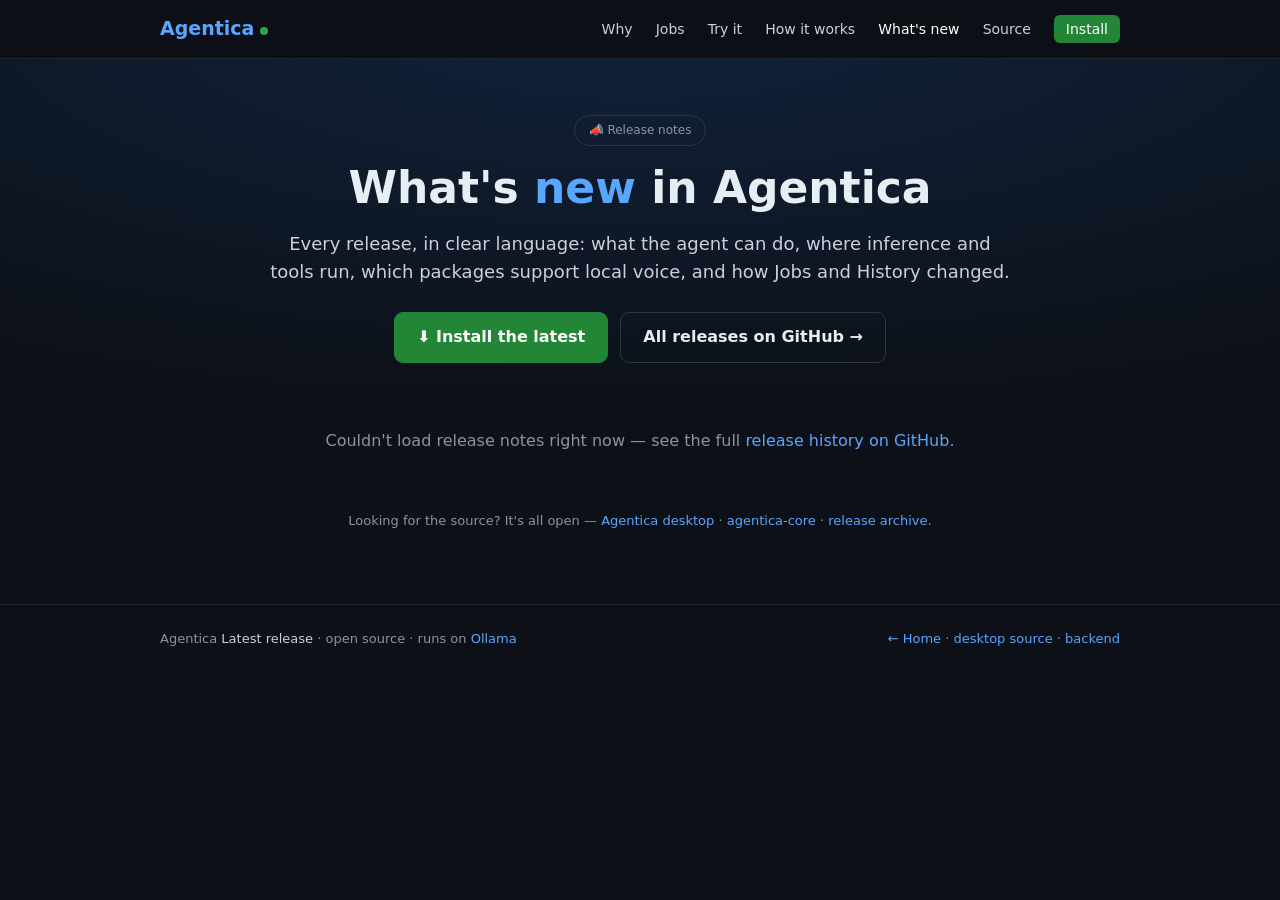
<file: docs/releases.html>
<!doctype html>
<html lang="en">
<head>
<meta charset="utf-8" />
<meta name="viewport" content="width=device-width, initial-scale=1" />
<title>Agentica — Release notes &amp; what's new</title>
<meta name="description" content="What's new in Agentica — release notes for the open-source agent desktop: tool-using Chat and Voice, independent model/workspace machines, and tracked local, SSH, or SLURM Jobs." />
<link rel="canonical" href="https://agenticaai.vercel.app/releases" />
<meta name="theme-color" content="#0d1117" />
<link rel="icon" type="image/png" href="favicon.png" />
<link rel="apple-touch-icon" href="favicon.png" />
<meta name="robots" content="index, follow" />
<!-- Open Graph / Twitter -->
<meta property="og:type" content="website" />
<meta property="og:site_name" content="Agentica" />
<meta property="og:title" content="Agentica — Release notes &amp; what's new" />
<meta property="og:description" content="Release notes for Agentica, the free desktop app for private tool-using AI on hardware you own." />
<meta property="og:url" content="https://agenticaai.vercel.app/releases" />
<meta property="og:image" content="https://agenticaai.vercel.app/img/chat-agentic.png" />
<meta name="twitter:card" content="summary_large_image" />
<meta name="twitter:title" content="Agentica — Release notes &amp; what's new" />
<meta name="twitter:description" content="Release notes for private agents, local voice, split model/workspace targets, and tracked Jobs." />
<meta name="twitter:image" content="https://agenticaai.vercel.app/img/plan.png" />
<link rel="stylesheet" href="style.css" />
</head>
<body>
<header>
  <div class="wrap nav">
    <a class="logo" href="index.html">Agentica<span class="dot"></span></a>
    <nav>
      <a href="index.html#why">Why</a>
      <a href="index.html#jobs">Jobs</a>
      <a href="index.html#try">Try it</a>
      <a href="index.html#how">How it works</a>
      <a href="releases.html" aria-current="page">What's new</a>
      <a href="https://github.com/Bowen-AI/Agentica">Source</a>
      <a class="navdl" href="index.html#install">Install</a>
    </nav>
  </div>
</header>

<a id="top"></a>
<section class="hero rel-hero">
  <div class="wrap">
    <div class="pill">📣 Release notes</div>
    <h1>What's <span>new</span> in Agentica</h1>
    <p class="lede">
      Every release, in clear language: what the agent can do, where inference and tools run,
      which packages support local voice, and how Jobs and History changed.
    </p>
    <div class="rel-actions">
      <a class="btn primary" href="index.html#install">⬇ Install the latest</a>
      <a class="btn" href="https://github.com/Bowen-AI/agentica-releases/releases">All releases on GitHub →</a>
    </div>
  </div>
</section>

<main class="wrap rel-wrap">
  <ol class="rel-list" id="rel-list" aria-live="polite">
    <li class="rel-loading" id="rel-loading">Loading release notes…</li>
  </ol>
  <noscript><p class="rel-fallback">Enable JavaScript, or see the full
    <a href="https://github.com/Bowen-AI/agentica-releases/releases">release history on GitHub</a>.</p></noscript>
  <p class="rel-foot">Looking for the source? It's all open —
    <a href="https://github.com/Bowen-AI/Agentica">Agentica desktop</a> ·
    <a href="https://github.com/Bowen-AI/agentica-core">agentica-core</a> ·
    <a href="https://github.com/Bowen-AI/agentica-releases/releases">release archive</a>.</p>
</main>

<footer>
  <div class="wrap">
    <span>Agentica <a class="app-version" href="https://github.com/Bowen-AI/agentica-releases/releases/latest">Latest release</a> · open source · runs on <a href="https://ollama.com">Ollama</a></span>
    <span><a href="index.html">← Home</a> · <a href="https://github.com/Bowen-AI/Agentica">desktop source</a> · <a href="https://github.com/Bowen-AI/agentica-core">backend</a></span>
  </div>
</footer>

<script>
/* Release-notes page — renders the GitHub release notes for Bowen-AI/agentica-releases.
   Single source of truth: the GitHub release body (markdown). Self-updates each release. */
(function () {
  "use strict";
  var REPO = "Bowen-AI/agentica-releases";
  var SENT = String.fromCharCode(0); // sentinel that cannot occur in release text
  var listEl = document.getElementById("rel-list");

  /* --- tiny, dependency-free markdown renderer (headings, bold, code, lists, links, quotes, hr) --- */
  function esc(s) { return s.replace(/&/g, "&amp;").replace(/</g, "&lt;").replace(/>/g, "&gt;"); }
  function inl(s) {
    var codes = [];
    s = s.replace(/`([^`]+)`/g, function (m, c) { codes.push(c); return SENT + (codes.length - 1) + SENT; });
    s = esc(s);
    s = s.replace(/\*\*([^*]+)\*\*/g, "<strong>$1</strong>");
    s = s.replace(/\[([^\]]+)\]\(([^)\s]+)\)/g,
      function (m, t, u) { return '<a href="' + u + '" rel="noopener" target="_blank">' + t + "</a>"; });
    s = s.replace(new RegExp(SENT + "(\\d+)" + SENT, "g"),
      function (m, n) { return "<code>" + esc(codes[+n]) + "</code>"; });
    return s;
  }
  function mdToHtml(md) {
    var lines = (md || "").replace(/\r\n?/g, "\n").split("\n");
    var out = [], i = 0;
    function li(rx) {
      var items = [];
      while (i < lines.length && rx.test(lines[i])) { items.push("<li>" + inl(lines[i].replace(rx, "")) + "</li>"); i++; }
      return items.join("");
    }
    while (i < lines.length) {
      var line = lines[i];
      if (/^```/.test(line)) {
        var buf = []; i++;
        while (i < lines.length && !/^```/.test(lines[i])) { buf.push(lines[i]); i++; }
        i++; out.push("<pre><code>" + esc(buf.join("\n")) + "</code></pre>"); continue;
      }
      var h = line.match(/^(#{1,6})\s+(.*)$/);
      if (h) { var lv = h[1].length; out.push("<h" + lv + ">" + inl(h[2]) + "</h" + lv + ">"); i++; continue; }
      if (/^\s*([-*_])\1\1+\s*$/.test(line)) { out.push("<hr>"); i++; continue; }
      if (/^>\s?/.test(line)) {
        var q = [];
        while (i < lines.length && /^>\s?/.test(lines[i])) { q.push(lines[i].replace(/^>\s?/, "")); i++; }
        out.push("<blockquote>" + mdToHtml(q.join("\n")) + "</blockquote>"); continue;
      }
      if (/^\s*[-*+]\s+/.test(line)) { out.push("<ul>" + li(/^\s*[-*+]\s+/) + "</ul>"); continue; }
      if (/^\s*\d+\.\s+/.test(line)) { out.push("<ol>" + li(/^\s*\d+\.\s+/) + "</ol>"); continue; }
      if (/^\s*$/.test(line)) { i++; continue; }
      var p = [];
      while (i < lines.length && !/^\s*$/.test(lines[i]) && !/^(#{1,6})\s/.test(lines[i]) &&
             !/^```/.test(lines[i]) && !/^>\s?/.test(lines[i]) &&
             !/^\s*[-*+]\s+/.test(lines[i]) && !/^\s*\d+\.\s+/.test(lines[i])) { p.push(lines[i]); i++; }
      out.push("<p>" + inl(p.join(" ")) + "</p>");
    }
    return out.join("\n");
  }

  function fmtDate(iso) {
    try { return new Date(iso).toLocaleDateString(undefined, { year: "numeric", month: "long", day: "numeric" }); }
    catch (e) { return ""; }
  }
  function platforms(assets) {
    var has = function (re) { for (var i = 0; i < assets.length; i++) if (re.test(assets[i].name)) return true; return false; };
    var out = [];
    if (has(/mac-arm64/)) out.push("macOS · Apple Silicon");
    if (has(/mac-x64/)) out.push("macOS · Intel");
    if (has(/linux-x64/)) out.push("Linux · x64");
    return out;
  }

  function render(rels) {
    var pub = [];
    for (var i = 0; i < rels.length; i++) if (!rels[i].draft) pub.push(rels[i]);
    if (!pub.length) { listEl.innerHTML = '<li class="rel-loading">No releases published yet.</li>'; return; }
    var html = "";
    for (var j = 0; j < pub.length; j++) {
      var r = pub[j];
      var latest = j === 0;
      var body = (r.body && r.body.trim()) ? mdToHtml(r.body) : '<p class="rel-nobody">No notes for this release.</p>';
      var plats = platforms(r.assets || []);
      html +=
        '<li class="rel-card' + (latest ? " latest" : "") + '" id="' + esc(r.tag_name) + '">' +
          '<div class="rel-head">' +
            '<a class="rel-tag" href="' + r.html_url + '" rel="noopener" target="_blank">' + esc(r.tag_name) + "</a>" +
            (latest ? '<span class="rel-badge">Latest</span>' : "") +
            '<span class="rel-date">' + fmtDate(r.published_at || r.created_at) + "</span>" +
          "</div>" +
          (r.name && r.name !== r.tag_name ? '<h2 class="rel-name">' + esc(r.name) + "</h2>" : "") +
          '<div class="rel-body">' + body + "</div>" +
          (plats.length ? '<div class="rel-plats">' + plats.map(function (p) { return '<span class="rel-plat">' + p + "</span>"; }).join("") +
            ' <a class="rel-dl" href="index.html#install">Install →</a></div>' : "") +
        "</li>";
    }
    listEl.innerHTML = html;
  }

  fetch("https://api.github.com/repos/" + REPO + "/releases?per_page=100",
    { headers: { Accept: "application/vnd.github+json" }, cache: "no-store" })
    .then(function (r) { if (!r.ok) throw new Error("http " + r.status); return r.json(); })
    .then(function (rels) { if (!rels || !rels.length) throw new Error("empty"); render(rels); })
    .catch(function () {
      listEl.innerHTML =
        '<li class="rel-loading">Couldn\'t load release notes right now — see the full ' +
        '<a href="https://github.com/' + REPO + '/releases">release history on GitHub</a>.</li>';
    });
})();
</script>
</body>
</html>
</file>
<file: docs/style.css>
:root { color-scheme: dark; }
* { box-sizing: border-box; }
body { margin: 0; background: #0d1117; color: #e6edf3; font-family: system-ui, -apple-system, Segoe UI, Roboto, sans-serif; line-height: 1.55; }
a { color: #58a6ff; text-decoration: none; }
a:hover { text-decoration: underline; }
code { background: #161b22; padding: 1px 6px; border-radius: 5px; font-size: .9em; }
.wrap { max-width: 1000px; margin: 0 auto; padding: 0 20px; }

header { border-bottom: 1px solid #21262d; position: sticky; top: 0; background: rgba(13,17,23,.85); backdrop-filter: blur(6px); }
.nav { display: flex; align-items: center; justify-content: space-between; height: 58px; }
.logo { font-weight: 800; font-size: 19px; }
.logo .dot { display: inline-block; width: 8px; height: 8px; border-radius: 50%; background: #2da44e; margin-left: 6px; }
nav a { margin-left: 18px; color: #c9d1d9; font-size: 14px; }

.hero { padding: 72px 0 40px; text-align: center; background: radial-gradient(1200px 400px at 50% -50px, rgba(31,111,235,.18), transparent); }
.hero h1 { font-size: 44px; line-height: 1.1; margin: 0 0 18px; }
.hero h1 span { color: #58a6ff; }
.lede { font-size: 18px; color: #c9d1d9; max-width: 740px; margin: 0 auto 26px; }
.cta { display: flex; gap: 12px; justify-content: center; flex-wrap: wrap; }
.btn { display: inline-block; padding: 12px 22px; border-radius: 9px; border: 1px solid #30363d; color: #e6edf3; font-weight: 600; }
.btn.primary { background: #238636; border-color: #238636; color: #fff; }
.btn:hover { text-decoration: none; border-color: #58a6ff; }
.sub { color: #8b949e; font-size: 13px; margin-top: 16px; }

.shots { padding: 30px 0; }
.shots .wrap { display: grid; grid-template-columns: repeat(auto-fit, minmax(440px, 1fr)); gap: 26px; }
@media (max-width: 720px) { .shots .wrap { grid-template-columns: 1fr; } }
figure { margin: 0; }
figure img { width: 100%; border: 1px solid #30363d; border-radius: 12px; box-shadow: 0 20px 60px rgba(0,0,0,.5); display: block; }
figcaption { color: #8b949e; font-size: 14px; margin-top: 10px; text-align: center; }

.features { padding: 50px 0; }
.grid { display: grid; grid-template-columns: repeat(auto-fit, minmax(280px, 1fr)); gap: 18px; }
.grid div { background: #11161d; border: 1px solid #21262d; border-radius: 12px; padding: 20px; }
.grid h3 { margin: 0 0 8px; font-size: 17px; }
.grid p { margin: 0; color: #c9d1d9; font-size: 14px; }

.how { padding: 40px 0 60px; }
.how h2 { font-size: 26px; }
.how p { color: #c9d1d9; max-width: 760px; }
.how pre { background: #010409; border: 1px solid #21262d; border-radius: 10px; padding: 16px; overflow-x: auto; }

footer { border-top: 1px solid #21262d; padding: 24px 0; color: #8b949e; font-size: 13px; }
footer .wrap { display: flex; justify-content: space-between; flex-wrap: wrap; gap: 10px; }

@media (max-width: 640px) { .hero h1 { font-size: 32px; } }

/* expanded sections */
.pill { display: inline-block; font-size: 12px; color: #8b949e; border: 1px solid #30363d; border-radius: 999px; padding: 5px 14px; margin-bottom: 18px; }
.navdl { background: #238636; color: #fff !important; padding: 6px 12px; border-radius: 6px; }
.navdl:hover { text-decoration: none; opacity: .9; }
.hero em { font-style: normal; color: #58a6ff; }
.band { padding: 64px 0; border-top: 1px solid #161b22; }
.band.alt { background: #0b0f14; }
.band h2 { font-size: 28px; margin: 0 0 6px; }
.sectlede { color: #8b949e; margin: 0 0 28px; }
.cards { display: grid; grid-template-columns: repeat(auto-fit, minmax(330px, 1fr)); gap: 18px; }
.cards.three { grid-template-columns: repeat(auto-fit, minmax(240px, 1fr)); }
.cards article, .guide { background: #11161d; border: 1px solid #21262d; border-radius: 12px; padding: 20px; }
.cards h3 { margin: 0 0 8px; font-size: 17px; }
.cards p { color: #c9d1d9; font-size: 14px; margin: 0 0 12px; }
.cards pre { background: #010409; border: 1px solid #21262d; border-radius: 8px; padding: 10px 12px; overflow-x: auto; margin: 0; }
.cards pre code { background: none; padding: 0; font-size: 12px; color: #9fb6d6; }
a.guide { display: block; transition: border-color .15s; }
a.guide:hover { border-color: #58a6ff; text-decoration: none; }
a.guide h3 { color: #58a6ff; }
.eco { display: flex; flex-wrap: wrap; gap: 10px; }
.eco span { background: #11161d; border: 1px solid #21262d; border-radius: 999px; padding: 9px 16px; font-size: 14px; }
.faq details { border-bottom: 1px solid #21262d; padding: 14px 0; }
.faq summary { cursor: pointer; font-weight: 600; font-size: 15px; }
.faq p { color: #c9d1d9; margin: 10px 0 0; }
.finalcta { text-align: center; padding: 72px 0; background: radial-gradient(900px 300px at 50% 0, rgba(35,134,54,.16), transparent); }
.finalcta h2 { font-size: 30px; margin: 0 0 22px; }
.btn.big { font-size: 17px; padding: 15px 28px; }

/* ===== roadmap teaser strip (in hero) ===== */
.soon-strip { display: inline-flex; align-items: center; gap: 8px; flex-wrap: wrap; justify-content: center;
  margin: 20px auto 0; padding: 9px 16px; border-radius: 999px; font-size: 13.5px; line-height: 1.4;
  border: 1px solid rgba(88,166,255,.4); background: rgba(31,111,235,.12); color: #c9d1d9; }
.soon-strip b { color: #e6edf3; }
.soon-strip span { color: #58a6ff; font-weight: 600; }
.soon-strip:hover { text-decoration: none; border-color: #58a6ff; background: rgba(31,111,235,.18); }

/* ===== roadmap / coming-soon section ===== */
.roadmap { text-align: center; background:
  radial-gradient(900px 360px at 50% -40px, rgba(88,166,255,.12), transparent), #0b0f14; }
.soon-badge { display: inline-block; font-size: 11.5px; font-weight: 700; letter-spacing: .08em;
  text-transform: uppercase; color: #58a6ff; border: 1px solid rgba(88,166,255,.4);
  background: rgba(88,166,255,.08); border-radius: 999px; padding: 5px 13px; margin-bottom: 14px; }
.roadmap h2 { max-width: 760px; margin: 0 auto 6px; }
.roadmap .sectlede { max-width: 680px; margin-left: auto; margin-right: auto; }
.roadmap em { font-style: italic; color: #58a6ff; }
.roadmap .why { text-align: left; margin-top: 10px; }
.roadnote { color: #8b949e; font-size: 13.5px; max-width: 660px; margin: 28px auto 0; line-height: 1.6; }

/* ===== why / promises ===== */
.why { display: grid; grid-template-columns: repeat(auto-fit, minmax(230px, 1fr)); gap: 18px; }
.why article { background: #11161d; border: 1px solid #21262d; border-radius: 14px; padding: 24px; }
.why article.lead { border-color: #2ea043; box-shadow: 0 0 0 1px rgba(46,160,67,.25), 0 18px 44px rgba(46,160,67,.10); }
.why .ic { font-size: 30px; display: block; margin-bottom: 12px; line-height: 1; }
.why h3 { margin: 0 0 8px; font-size: 18px; }
.why p { color: #c9d1d9; font-size: 14.5px; margin: 0; line-height: 1.6; }
.why p b { color: #e6edf3; }

/* ===== scale / your-own-hardware story ===== */
.scale { text-align: center; }
.scale h2 { max-width: 760px; margin: 0 auto 14px; }
.scale .lead-line { color: #c9d1d9; max-width: 720px; margin: 0 auto 30px; font-size: 16px; }
.scale em { font-style: italic; color: #c9d1d9; }
.flow { display: flex; align-items: stretch; justify-content: center; gap: 14px; flex-wrap: wrap; margin: 6px 0 26px; }
.flow .step { flex: 1 1 200px; max-width: 260px; background: #11161d; border: 1px solid #21262d;
  border-radius: 14px; padding: 22px 18px; text-align: center; }
.flow .step .big { font-size: 34px; display: block; margin-bottom: 10px; line-height: 1; }
.flow .step b { display: block; font-size: 15px; margin-bottom: 5px; color: #e6edf3; }
.flow .step .t { color: #8b949e; font-size: 13px; }
.flow .arrow { align-self: center; color: #2ea043; font-size: 26px; flex: 0 0 auto; font-weight: 700; }
@media (max-width: 640px) { .flow .arrow { transform: rotate(90deg); } .flow .step { max-width: none; } }
.scale .note2 { color: #c9d1d9; font-size: 14.5px; max-width: 660px; margin: 0 auto 12px; line-height: 1.6; }
.scale .note2 b { color: #e6edf3; }

/* ===== how it works · numbered steps ===== */
.steps { display: grid; grid-template-columns: repeat(auto-fit, minmax(230px, 1fr)); gap: 18px; counter-reset: s; }
.steps .step { background: #11161d; border: 1px solid #21262d; border-radius: 14px; padding: 24px; }
.steps .step::before { counter-increment: s; content: counter(s); display: inline-flex; align-items: center;
  justify-content: center; width: 34px; height: 34px; border-radius: 50%; background: #238636; color: #fff;
  font-weight: 700; font-size: 16px; margin-bottom: 14px; }
.steps h3 { margin: 0 0 6px; font-size: 17px; }
.steps p { color: #c9d1d9; font-size: 14px; margin: 0; line-height: 1.6; }

/* ===== power-user note ===== */
.power { color: #8b949e; font-size: 14px; max-width: 860px; margin: 26px 0 0; line-height: 1.7; }
.power b { color: #c9d1d9; }

/* ===== install card ===== */
.install { max-width: 680px; margin: 4px auto 0; text-align: left; background: #0b0f14;
  border: 1px solid #232b36; border-radius: 14px; padding: 14px; box-shadow: 0 24px 60px rgba(0,0,0,.45); }
.os-tabs { display: flex; gap: 4px; border-bottom: 1px solid #21262d; margin: 2px 2px 14px; }
.os-tab { appearance: none; background: none; border: none; border-bottom: 2px solid transparent;
  color: #8b949e; font: inherit; font-size: 14px; font-weight: 600; padding: 8px 12px; cursor: pointer; }
.os-tab:hover { color: #c9d1d9; }
.os-tab.active { color: #e6edf3; border-bottom-color: #2da44e; }
.os-tab .ic::before { margin-right: 7px; }
.os-tab[data-os="mac"]   .ic::before { content: "🍎"; }
.os-tab[data-os="linux"] .ic::before { content: "🐧"; }
.os-tab[data-os="win"]   .ic::before { content: "🪟"; }

.cmd { display: flex; align-items: stretch; gap: 8px; background: #010409; border: 1px solid #21262d;
  border-radius: 9px; padding: 4px 4px 4px 14px; }
.cmd code { flex: 1; background: none; padding: 0; align-self: center; color: #9fb6d6;
  font-size: 13.5px; overflow-x: auto; white-space: nowrap; }
.copy { flex: 0 0 auto; appearance: none; cursor: pointer; border: 1px solid #2ea043; border-radius: 7px;
  background: #238636; color: #fff; font: inherit; font-size: 12.5px; font-weight: 600; padding: 7px 14px; }
.copy:hover { background: #2ea043; }
.copy.done { background: #1a7f37; border-color: #1a7f37; }

.dlrow { display: flex; align-items: center; flex-wrap: wrap; gap: 8px; margin-top: 12px; }
.dlrow .or { color: #8b949e; font-size: 13px; margin-right: 2px; }
.btn.sm { padding: 7px 13px; font-size: 13px; border-radius: 8px; font-weight: 600; }
.note { color: #8b949e; font-size: 12.5px; margin: 11px 2px 2px; line-height: 1.5; }
.winlede { color: #c9d1d9; font-size: 14px; margin: 2px 2px 12px; }
ol.wsl { margin: 0; padding-left: 20px; }
ol.wsl li { margin-bottom: 12px; color: #c9d1d9; font-size: 14px; }
ol.wsl li span { display: block; margin-bottom: 7px; }

.dlcount { display: inline-flex; align-items: center; gap: 2px; margin: 16px 2px 2px;
  background: rgba(45,164,78,.12); border: 1px solid rgba(45,164,78,.4); color: #6fd58a;
  border-radius: 999px; padding: 6px 14px; font-size: 13px; font-weight: 600; }
.dlcount:hover { text-decoration: none; background: rgba(45,164,78,.18); }
.dlcount b { color: #fff; font-size: 14px; }

/* ===== screenshots (legible: large + click to zoom) ===== */
.shots .wrap { display: block; max-width: 980px; }
.shothint { text-align: center; color: #8b949e; font-size: 14px; margin: 0 0 22px; }
.shots figure { margin: 0 0 34px; }
.shots figure img { width: 100%; height: auto; cursor: zoom-in; transition: border-color .15s, box-shadow .15s; }
.shots figure img:hover { border-color: #58a6ff; box-shadow: 0 22px 64px rgba(31,111,235,.28); }

/* ===== lightbox ===== */
.lightbox { position: fixed; inset: 0; z-index: 1000; background: rgba(1,4,9,.94); overflow: auto;
  -webkit-overflow-scrolling: touch; }
.lb-scroll { min-height: 100%; min-width: 100%; display: flex; align-items: flex-start;
  justify-content: center; padding: 48px 24px; box-sizing: border-box; }
.lb-scroll img { display: block; max-width: none; height: auto; border-radius: 8px;
  box-shadow: 0 30px 80px rgba(0,0,0,.6); cursor: zoom-out; }
.lb-close { position: fixed; top: 16px; right: 20px; z-index: 1001; width: 40px; height: 40px;
  border-radius: 50%; border: 1px solid #30363d; background: rgba(13,17,23,.9); color: #e6edf3;
  font-size: 18px; line-height: 1; cursor: pointer; }
.lb-close:hover { border-color: #58a6ff; color: #fff; }
@media (max-width: 640px) { .lb-scroll { padding: 40px 0; } .lb-scroll img { max-width: 100%; } }

/* ===== downloads + version row ===== */
.meta-row { display: flex; align-items: center; gap: 10px; flex-wrap: wrap; margin-top: 16px; }
.meta-row .dlcount { margin: 0; }
.appver { display: inline-flex; align-items: center; gap: 2px; background: rgba(88,166,255,.10);
  border: 1px solid rgba(88,166,255,.35); color: #9ecbff; border-radius: 999px; padding: 6px 14px;
  font-size: 13px; font-weight: 600; }
.appver:hover { text-decoration: none; background: rgba(88,166,255,.18); }
footer .app-version { color: #c9d1d9; }

/* ===== "what's new" news pointer (hero meta-row + nav) ===== */
.whatsnew { display: inline-flex; align-items: center; gap: 4px; border-radius: 999px;
  background: rgba(45,164,78,.10); border: 1px solid rgba(45,164,78,.40); color: #7ee2a0;
  padding: 6px 14px; font-size: 13px; font-weight: 600; }
.whatsnew:hover { text-decoration: none; background: rgba(45,164,78,.18); }
nav a[aria-current="page"] { color: #fff; }

/* download button gated to assets that actually exist in the latest release */
.dl-soon { opacity: .55; cursor: default; border-style: dashed; }
.dl-soon:hover { border-color: #30363d; text-decoration: none; }
.dl-soon .soontag { color: #8b949e; font-weight: 600; }

/* ===== release-notes page (/releases) ===== */
.rel-hero { padding: 56px 0 26px; }
.rel-actions { display: flex; gap: 12px; justify-content: center; flex-wrap: wrap; margin-top: 24px; }
.rel-wrap { padding: 12px 20px 72px; }
.rel-list { list-style: none; margin: 0 auto; padding: 0; max-width: 820px; display: grid; gap: 20px; }
.rel-loading { color: #8b949e; text-align: center; padding: 28px 0; }
.rel-card { background: #11161d; border: 1px solid #21262d; border-radius: 14px; padding: 22px 24px; }
.rel-card.latest { border-color: rgba(45,164,78,.55); box-shadow: 0 0 0 1px rgba(45,164,78,.18); }
.rel-head { display: flex; align-items: center; gap: 10px; flex-wrap: wrap; }
.rel-tag { font-weight: 800; font-size: 20px; color: #e6edf3; font-variant-numeric: tabular-nums; }
.rel-tag:hover { text-decoration: none; color: #58a6ff; }
.rel-badge { font-size: 11px; font-weight: 700; text-transform: uppercase; letter-spacing: .04em;
  color: #0d1117; background: #2da44e; border-radius: 999px; padding: 2px 9px; }
.rel-date { margin-left: auto; color: #8b949e; font-size: 13px; }
.rel-name { font-size: 18px; margin: 12px 0 2px; color: #e6edf3; }
.rel-body { color: #c9d1d9; font-size: 15px; }
.rel-body h1, .rel-body h2, .rel-body h3 { color: #e6edf3; line-height: 1.25; margin: 18px 0 8px; }
.rel-body h1 { font-size: 19px; } .rel-body h2 { font-size: 17px; } .rel-body h3 { font-size: 15px; }
.rel-body p { margin: 8px 0; }
.rel-body ul, .rel-body ol { margin: 8px 0; padding-left: 22px; }
.rel-body li { margin: 4px 0; }
.rel-body code { background: #161b22; border: 1px solid #21262d; }
.rel-body pre { background: #010409; border: 1px solid #21262d; border-radius: 10px; padding: 14px 16px; overflow-x: auto; }
.rel-body pre code { background: none; border: 0; padding: 0; }
.rel-body blockquote { margin: 10px 0; padding: 2px 14px; border-left: 3px solid #30363d; color: #8b949e; }
.rel-body hr { border: 0; border-top: 1px solid #21262d; margin: 16px 0; }
.rel-body a { color: #58a6ff; }
.rel-nobody { color: #8b949e; }
.rel-plats { display: flex; align-items: center; gap: 8px; flex-wrap: wrap; margin-top: 16px;
  padding-top: 14px; border-top: 1px solid #21262d; }
.rel-plat { font-size: 12px; color: #9ecbff; background: rgba(88,166,255,.10);
  border: 1px solid rgba(88,166,255,.30); border-radius: 999px; padding: 3px 10px; }
.rel-dl { margin-left: auto; font-size: 13px; font-weight: 600; }
.rel-foot, .rel-fallback { text-align: center; color: #8b949e; font-size: 13px; margin: 30px auto 0; max-width: 820px; }

.model-table { overflow-x: auto; margin: 2rem 0; }
.model-table table { width: 100%; border-collapse: collapse; text-align: left; }
.model-table th, .model-table td { padding: 1rem; border-bottom: 1px solid #303744; }
.model-table th { color: #9eacbd; font-weight: 500; }
</file>
